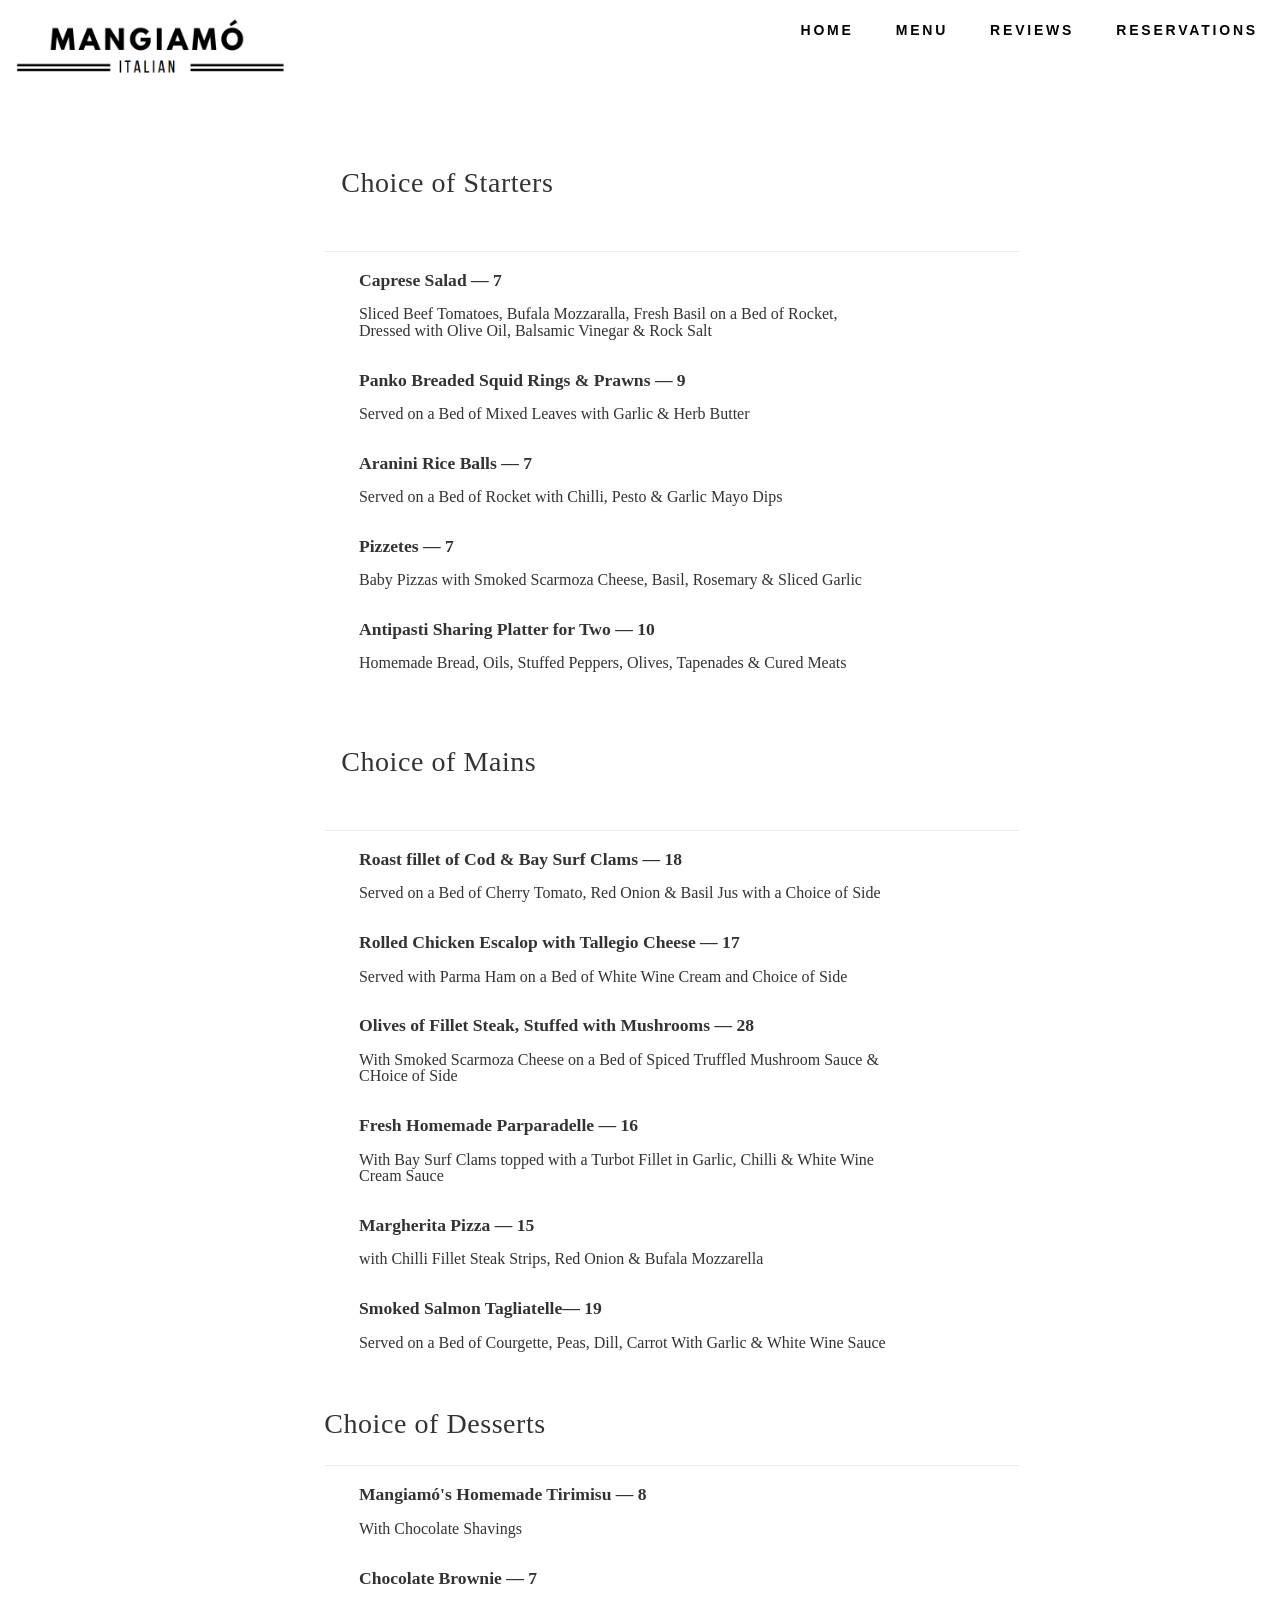
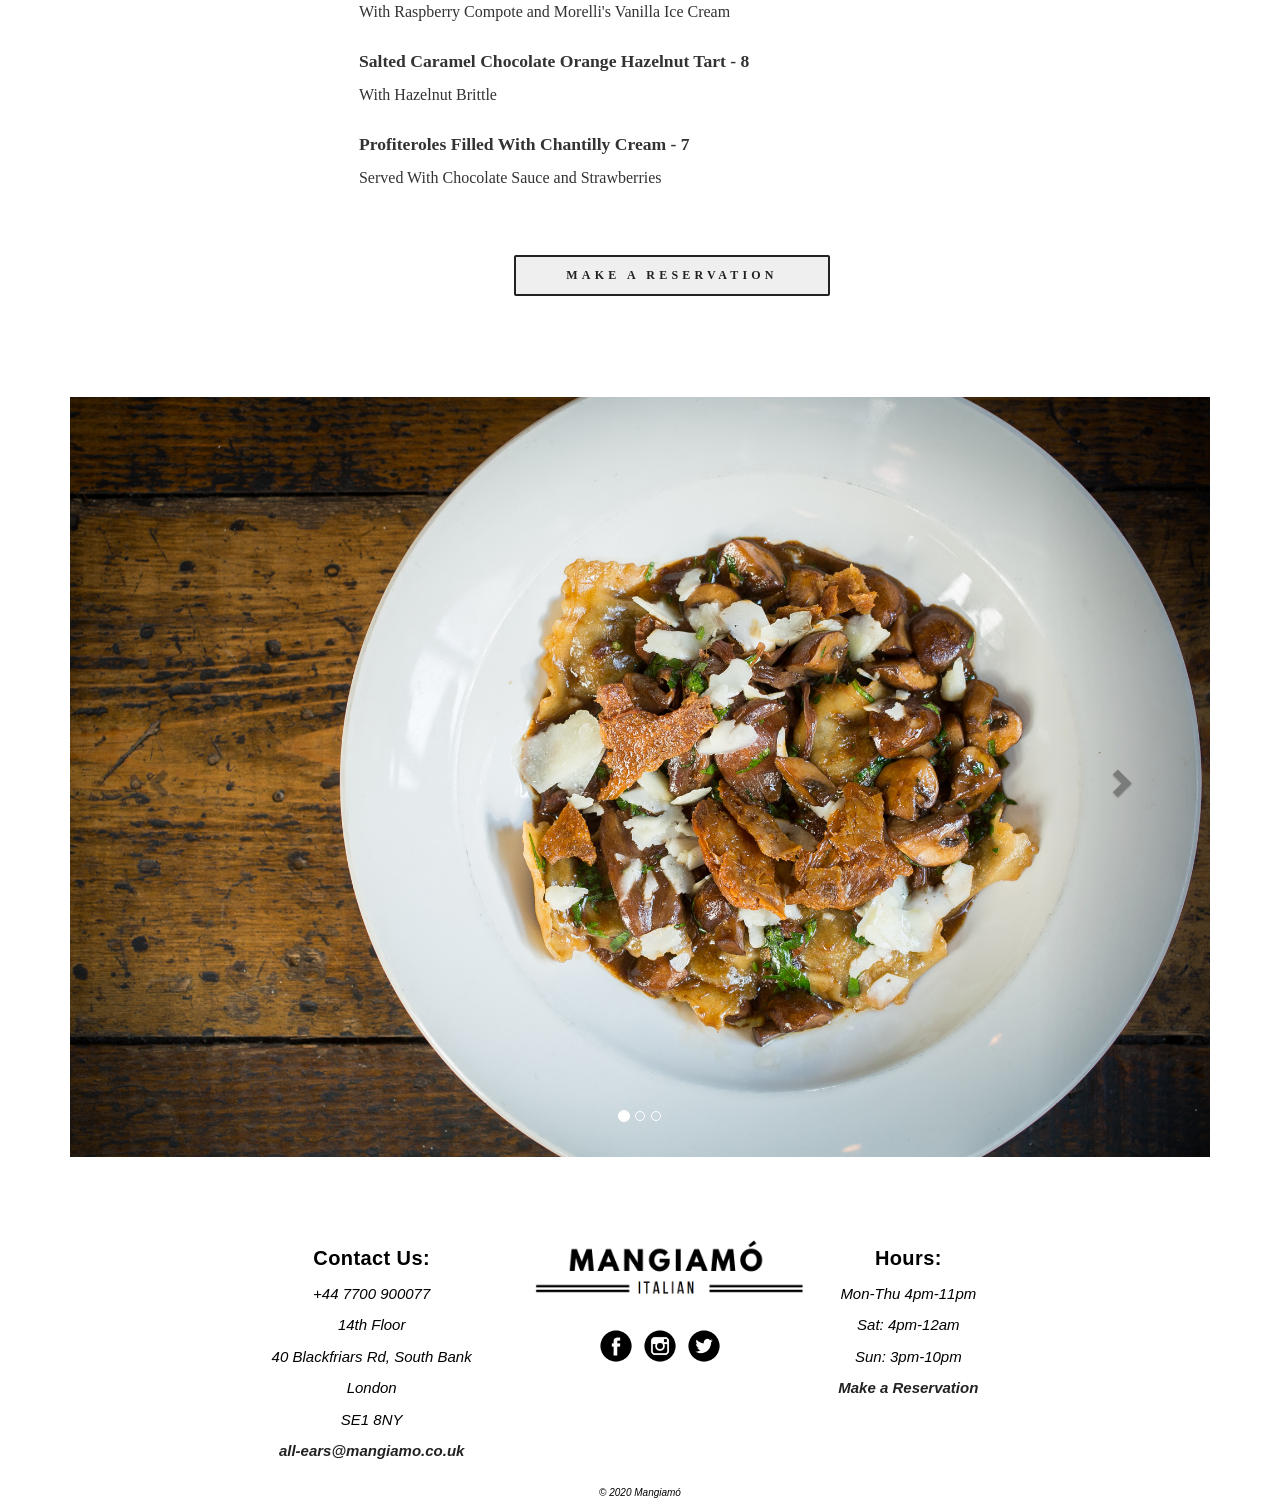
<file: All code/menu-page/index.html>
<!DOCTYPE>
<html lang="en">


<head>



    <!--Required meta tags-->
    <meta charset="utf-8">
    <meta name="viewport" content="width=device-width, initial-scale=1">
    <link rel="stylesheet" href="https://maxcdn.bootstrapcdn.com/bootstrap/3.4.1/css/bootstrap.min.css">
    <script src="https://ajax.googleapis.com/ajax/libs/jquery/3.5.1/jquery.min.js"></script>
    <script src="https://maxcdn.bootstrapcdn.com/bootstrap/3.4.1/js/bootstrap.min.js"></script>

    <!--Linking CSS sheet-->
    <link rel="stylesheet" type="text/CSS" href="style.css">

</head>


<body>


    <header>
        <!---- Navigation Panel  -->
        <nav>
            <div class="navbar">
                <ul class="navbar_ul">
                    <li><img class="logo" src="Images/logo.png" alt="restaurant's Logo"></li>
                    <!-- Insert other page's Links here -->
                    <li class="element"> <a href="/Users/emmahansen/Documents/CFG- All/Final Project Culmination/reservations-page/index.html"> Reservations </a> </li>
                    <li class="element"><a href="/Users/emmahansen/Documents/CFG- All/Final Project Culmination/Reviews-CFG-Final-Project-Website/index.html"> Reviews </a></li>
                    <li class="element"><a href="/Users/emmahansen/Documents/CFG- All/Final Project Culmination/menu-page/index.html"> Menu</Menu> </a> </li>
                    <li class="element"><a href="/Users/emmahansen/Documents/CFG- All/Final Project Culmination/Home-page/index.html">Home </a> </li>
                </ul>
            </div>
        </nav>
    </header>


    <!---Menu-->
    <div id="menu-padding">
        <div class="menu">
            <div class="menu-section">
                <!---Block for "Choice of Starters"-->
                <div class="Lunch-title-html-block" data-block-type="2" id="block-123">
                    <div class="lunch-title-block-content">
                        <h2>Choice of Starters </h2>
                    </div>
                </div>

                <div class="sqs-block horizontalrule-block sqs-block-horizontalrule" data-block-type="47"
                    id="block-yui_3_17_2_3_1459969854193_13609">
                    <div class="sqs-block-content">
                        <hr>
                    </div>
                </div>
                <!--Starters Block-->
                <div class="menu-items">
                    <div class="menu-item">
                        <div class="menu-item-title">Caprese Salad — 7</div>
                        <div class="menu-item-description">
                            Sliced Beef Tomatoes, Bufala Mozzaralla, Fresh Basil on a Bed of Rocket, Dressed with Olive
                            Oil, Balsamic Vinegar & Rock Salt
                        </div>
                    </div>
                    <div class="menu-item">
                        <div class="menu-item-title">Panko Breaded Squid Rings & Prawns — 9</div>
                        <div class="menu-item-description">
                            Served on a Bed of Mixed Leaves with Garlic & Herb Butter
                        </div>
                    </div>
                    <div class="menu-item">
                        <div class="menu-item-title">Aranini Rice Balls — 7</div>
                        <div class="menu-item-description">
                            Served on a Bed of Rocket with Chilli, Pesto & Garlic Mayo Dips
                        </div>
                    </div>
                    <div class="menu-item">
                        <div class="menu-item-title">Pizzetes — 7</div>
                        <div class="menu-item-description">
                            Baby Pizzas with Smoked Scarmoza Cheese, Basil, Rosemary & Sliced Garlic
                        </div>
                    </div>
                    <div class="menu-item">
                        <div class="menu-item-title">Antipasti Sharing Platter for Two — 10</div>
                        <div class="menu-item-description">
                            Homemade Bread, Oils, Stuffed Peppers, Olives, Tapenades & Cured Meats
                        </div>
                    </div>
                </div>
                <!----END .menu-wrapped-->

                <!---Block for "Choice of Mains"-->
                <div class="Lunch-title-html-block">
                    <div class="lunch-title-block-content">
                        <h2>Choice of Mains</h2>
                    </div>
                </div>
                <div class="sqs-block horizontalrule-block sqs-block-horizontalrule" data-block-type="47"
                    id="block-yui_3_17_2_3_1459969854193_13609">
                    <div class="sqs-block-content">
                        <hr>
                    </div>
                </div>
                <!--Block for Mains Items -->
                <div class="menu-items">
                    <div class="menu-item">
                        <div class="menu-item-title">Roast fillet of Cod & Bay Surf Clams — 18</div>
                        <div class="menu-item-description">
                            Served on a Bed of Cherry Tomato, Red Onion & Basil Jus with a Choice of Side
                        </div>
                    </div>
                    <div class="menu-item">
                        <div class="menu-item-title">Rolled Chicken Escalop with Tallegio Cheese — 17</div>
                        <div class="menu-item-description">
                            Served with Parma Ham on a Bed of White Wine Cream and Choice of Side
                        </div>
                    </div>
                    <div class="menu-item">
                        <div class="menu-item-title">Olives of Fillet Steak, Stuffed with Mushrooms — 28</div>
                        <div class="menu-item-description">
                            With Smoked Scarmoza Cheese on a Bed of Spiced Truffled Mushroom Sauce & CHoice of Side
                        </div>
                    </div>
                    <div class="menu-item">
                        <div class="menu-item-title">Fresh Homemade Parparadelle — 16</div>
                        <div class="menu-item-description">
                            With Bay Surf Clams topped with a Turbot Fillet in Garlic, Chilli & White Wine Cream Sauce
                        </div>
                    </div>
                    <div class="menu-item">
                        <div class="menu-item-title">Margherita Pizza — 15</div>
                        <div class="menu-item-description">
                            with Chilli Fillet Steak Strips, Red Onion & Bufala Mozzarella
                        </div>
                    </div>
                    <div class="menu-item">
                        <div class="menu-item-title">Smoked Salmon Tagliatelle— 19</div>
                        <div class="menu-item-description">
                            Served on a Bed of Courgette, Peas, Dill, Carrot With Garlic & White Wine Sauce
                        </div>
                    </div>
                </div>
                <!----END .menu-wrapped-->
                <!---Block for "Choice of Desserts"-->
                <div class="Dessert-title-html-block">
                    <div class="dessert-title-block-content">
                        <h2>Choice of Desserts</h2>
                        <!---&nbsp = non-breaking space, 
                        space that doesn't break into a new line. This is handy when breaking words might
                    be disruptive.-->
                    </div>
                </div>
                <div class="sqs-block horizontalrule-block sqs-block-horizontalrule" data-block-type="47"
                    id="block-yui_3_17_2_3_1459969854193_13609">
                    <div class="sqs-block-content">
                        <hr>
                    </div>
                </div>
                <!--Block for Dessert Items -->
                <div class="menu-items">
                    <div class="menu-item">
                        <div class="menu-item-title">Mangiamó's Homemade Tirimisu — 8</div>
                        <div class="menu-item-description">
                            With Chocolate Shavings
                        </div>
                    </div>
                    <div class="menu-item">
                        <div class="menu-item-title">Chocolate Brownie — 7</div>
                        <div class="menu-item-description">
                            With Raspberry Compote and Morelli's Vanilla Ice Cream
                        </div>
                    </div>
                    <div class="menu-item">
                        <div class="menu-item-title">Salted Caramel Chocolate Orange Hazelnut Tart - 8</div>
                        <div class="menu-item-description">
                            With Hazelnut Brittle
                        </div>
                    </div>
                    <div class="menu-item">
                        <div class="menu-item-title">Profiteroles Filled With Chantilly Cream - 7</div>
                        <div class="menu-item-description">
                            Served With Chocolate Sauce and Strawberries
                        </div>
                    </div>

                </div>
                <!----END .menu-wrapped-->

               
            </div>
            <div class="button-padding">
                <button type="button" id="btn"> <a href="/Users/emmahansen/Documents/CFG- All/Final Project Culmination/reservations-page/index.html"> MAKE A RESERVATION</a></button>
            </div>
        </div>

    </div>
    </div>


    </div>

    <div class="container">
        <div id="myCarousel" class="carousel slide" data-ride="carousel">
            <!-- Indicators -->
            <ol class="carousel-indicators">
                <li data-target="#myCarousel" data-slide-to="0" class="active"></li>
                <li data-target="#myCarousel" data-slide-to="1"></li>
                <li data-target="#myCarousel" data-slide-to="2"></li>
            </ol>

            <!-- Wrapper for slides -->
            <div class="carousel-inner">
                <div class="item active">
                    <img src="Images/menuslideshow1.jpg" alt="mushroom parparadelle" style="width:100%;">
                </div>

                <div class="item">
                    <img src="Images/menuslideshow4.jpg" alt="sharing platter" style="width:100%;">
                </div>

                <div class="item">
                    <img src="Images/menuslideshow3.jpg" alt="Antipasti" style="width:100%;">
                </div>
            </div>


            <!-- Left and right controls -->
            <a class="left carousel-control" href="#myCarousel" data-slide="prev">
                <span class="glyphicon glyphicon-chevron-left"></span>
                <span class="sr-only">Previous</span>
            </a>
            <a class="right carousel-control" href="#myCarousel" data-slide="next">
                <span class="glyphicon glyphicon-chevron-right"></span>
                <span class="sr-only">Next</span>
            </a>
        </div>
    </div>



    <script src="index.js"></script>
    <div>
        <div id="footer">
            <div class="row1">
                <h2 class="heading">Contact Us:</h2>
                <p>+44 7700 900077</p>
                    <p>14th Floor</p>
                    <p>40 Blackfriars Rd, South Bank</p>
                    <p>London</p>
                    <p>SE1 8NY</p>
                <!-- Edit Email Link Here:  -->
                <p> <a class=footerhovergrey href="mailto:all-ears@mangiamo.co.uk">all-ears@mangiamo.co.uk</a></p>
            </div>
            <div class="row2">

                <img class=logofooter src="Images/logo.png" alt="Italian Logo">
                <div class="socialmedia">

                    <a href="https://www.facebook.com/">
                    <img class="fb" src="Images/Icons/Facebook,circle.png" alt="facebook">
                    </a>

                    <a href="https://www.instagram.com/">
                    <img class="insta" src="Images/Icons/Instagram,circle.png" alt="instagram">
                    </a>

                    <a href="https://twitter.com/?lang=en-gb">
                    <img class="twitter" src="Images/Icons/Twitter,circle.png" alt="twitter">
                    </a>
                </div>
            </div>
            <div class="row3">
                <h2 class="heading">Hours:</h2>
                <p>Mon-Thu 4pm-11pm</p>
                <p> Sat: 4pm-12am</p>
                <p> Sun: 3pm-10pm</p>
                <!-- Link to Reservation page here -->
                <p> <a class="footerhovergrey" href="/Users/emmahansen/Documents/CFG- All/Final Project Culmination/reservations-page/index.html"> Make a Reservation </a></p>
            </div>
        </div>
        <div>
            <p class="copyright">© 2020 Mangiamó </p>
        </div>
    </div>
</body>
</html>
</file>
<file: All code/menu-page/style.css>
/*
.nav-item{
    align-self: center;
}
.nav-link{
    color: #171717;
    font-family: din-condensed-web;
    font-weight:400;
    font-style:normal;
    letter-spacing: .1em;
    text-transform: uppercase;
    font-size: 13px;
}
.nav-link:hover{
    color:grey;
    background-color: none;
}

#nav-items{
    float:right;
    justify-self: start;
}

#logo{
    float:left;
    position:relative;
    margin:10px 15px 15px 10px;

}
*/

.menu-section {
    /*justify-content: center;
    align-items: center;*/
    padding-left: 17px;
    padding-right: 17px;
    width: 60%;
    color:#333333;

}
/*
#top-nav-padding{
    padding: 3%;
}
*/

#menu-padding{
    padding-left: 5%;
    padding-left: 5%;
    padding-top: 1%;
    padding-bottom: 5%;
}

.menu {
    display: flex;
    align-items: center;
    justify-content: center;
    flex-direction:column;
    font-family: adobe-garamond-pro;
}

h2 {

    font-size: 28px;
    font-weight: 400;
    letter-spacing: 0.18666667;
    text-transform: none;
    font-style:normal;
    letter-spacing: .02em;
    line-height:1.5em;
    text-transform: none;

}

.menu-item {
    margin-bottom: 0;
    padding:0px 0px 32px;  /*expressing size related to the font size*/
    margin-top: 0;
    line-height: 1.2em;
}

.menu-item-title{
    font-weight: bold;
    font-size: 17.6px;

}
.menu-item-description{
    font-size: 16px;
    padding-right: 8%;
    padding-top:2%;
    margin:5px 48px 0px 0px;
}


.Lunch-title-html-block{
    padding-top: 0%;
}
.lunch-title-block-content{
    padding: 17px;
}

#top-nav-context {
    font-family: calluna;
    font-size: 14px;
    color: #222;

}


.menu-items{
    padding-left:5%;
    padding-right:5%;
}
/* ------------------------------------------BUTTON-MAKE RESERVATION -------------------------------- */
.button-padding {
    padding: 3%;

}

#btn {
    font-family: calluna;
    border: 2px solid #222;
    font-weight: 700;
    font-style:normal;
    letter-spacing: .35em;
    background-color:none;
    padding: 10px 50px;
    text-align: center;
    border-radius: 2px;
    transition-duration: 0.6s;
    font-size: 12px;
}


#btn:hover{
    background-color: #222;
    color:white;
}

a:any-link{
    color:#222;
}
a:hover {
    color:white;
    text-decoration: none;
}

/* ------------------------------------------NAV BAR -------------------------------- */

.navbar_ul {
    list-style-type: none;
    margin: 0;
    padding: 0;
    overflow: hidden;
    background-color:white ;
 }
 .navbar li {
    display:inline;
    margin: 5px;
    cursor: pointer;
 }
 .logo {
    display: inline;
    float: left;
    cursor: default;
    width:auto;
    height:90px;
 }
 
 .navbar a {
    /* display: inline-block; */
    display:flex;
    justify-content: flex-end;
    display: inline;
    float: right;
    color: black;
    padding: 14px 16px;
    text-align: center;
    text-decoration: none;
    text-transform: uppercase;
    letter-spacing: .2em;
    font-size: 14px;
    font-weight: 700;
    font-family: Arial, Helvetica, sans-serif;
    
 }

.element{
    float:right;
 }

 .navbar a:hover {
    color: grey;
 }

/* -------------------------------------------FOOTER BAR --------------------------------------- */
#footer {
    display: table;
    display: flex;
    max-width: 60em;
    padding-left: 1.25em;
    padding-right: 1.25em;
    margin: 0 auto;
    background-color: white;
    color:  black;
 }
#footer div {
    display: table-cell;
    width: 33.333%;
    padding: 1em;
    text-align: center;
}
#footer div .heading {
    text-align: center;
    font-family: Arial, Helvetica, sans-serif;
    font-weight: bold;
    font-size: 20px;
 }
#footer div:nth-of-type(2) {
    border-right: 0.062em;
    border-left: 0.062em;
 }
 .footerhovergrey{
  color:black;
  font-weight: bold;
  font-style: none;
  font-size: 15px;
  font-family:Arial,Helvetica,sans-serif;
}
.footerhovergrey:hover{
  color: grey;
}
.row1, .row3{
  font-family:Arial,Helvetica,sans-serif;
  font-style:italic ;
  font-size: 15px;
  color: black;
  text-decoration: none;
}
/* Row 2 */
.logofooter{
  display: inline;
   text-align: center;
    cursor: default;
    width:auto;
    height:90px;
    
}
.socialmedia{
  display:inline-block;
  padding-top: 5px;
  text-align: center;
  margin-left: 20px;
}

.fb{
    margin-left: 40px;
  width:40px;
  height: auto;
  border-radius: 50%;
  -webkit-transition: -webkit-transform .8s ease-in-out;
          transition:         transform .8s ease-in-out;
}
.fb:hover{
  -webkit-transform: rotate(360deg);
  transform: rotate(360deg);
}
.insta{
  width:40px;
  height: auto;
  border-radius: 50%;
  -webkit-transition: -webkit-transform .8s ease-in-out;
          transition:         transform .8s ease-in-out;
}
.insta:hover{
  -webkit-transform: rotate(360deg);
  transform: rotate(360deg);
}
.twitter{
  width:40px;
  height: auto;
  border-radius: 50%;
  -webkit-transition: -webkit-transform .8s ease-in-out;
          transition:         transform .8s ease-in-out;
}
.twitter:hover{
  -webkit-transform: rotate(360deg);
  transform: rotate(360deg);
}
.copyright{
  text-align: center;
  font-family: Arial,Helvetica,sans-serif;
  font-style: italic;
  font-size: 10px;
  color: black;
  background-color: white;
}

.row2 a{
    color:none;
    text-decoration: none;
  }
/*Spacing between footer and carousel*/

.container{
    padding-bottom: 4%;
}
</file>
